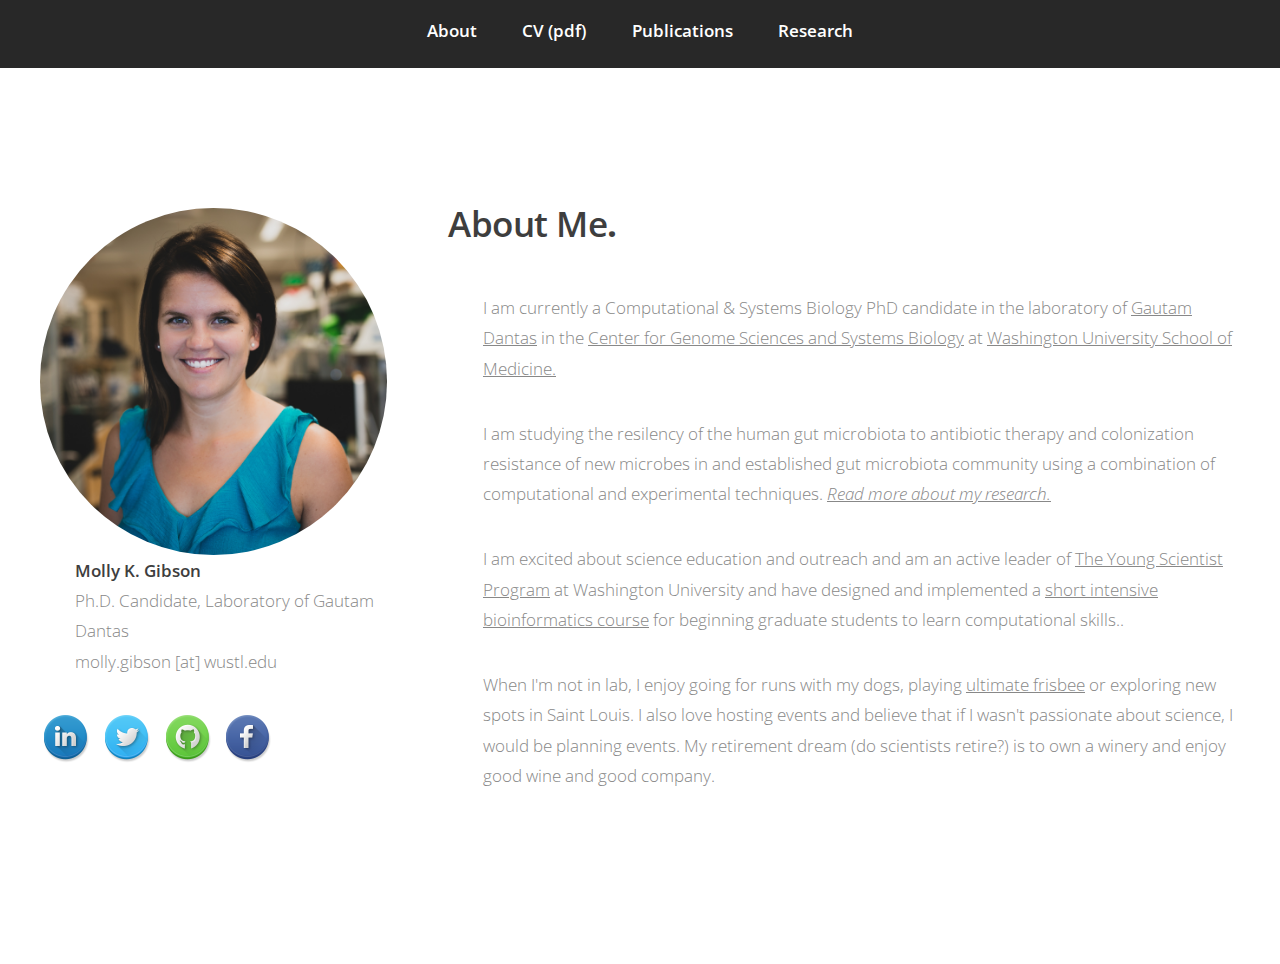
<file: index.html>
<!DOCTYPE HTML>
<!--
	Miniport by HTML5 UP
	html5up.net | @n33co
	Free for personal and commercial use under the CCA 3.0 license (html5up.net/license)
-->
<html>
	<head>
		<title>Molly K. Gibson</title>
		<meta http-equiv="content-type" content="text/html; charset=utf-8" />
		<meta name="description" content="" />
		<meta name="keywords" content="" />
		<!--[if lte IE 8]><script src="css/ie/html5shiv.js"></script><![endif]-->
		<script src="js/jquery.min.js"></script>
		<script src="js/jquery.scrolly.min.js"></script>
		<script src="js/skel.min.js"></script>
		<script src="js/init.js"></script>
		<noscript>
			<link rel="stylesheet" href="css/skel.css" />
			<link rel="stylesheet" href="css/style.css" />
			<link rel="stylesheet" href="css/style-desktop.css" />
		</noscript>
		<!--[if lte IE 8]><link rel="stylesheet" href="css/ie/v8.css" /><![endif]-->
		<!--[if lte IE 9]><link rel="stylesheet" href="css/ie/v9.css" /><![endif]-->
	</head>
	<body>

		<!-- Nav -->
		<nav id="nav">
			<ul class="container">
				<li class="active"><a href="index.html">About</a></li>
				<li><a href="GibsonCV.pdf" target="_blank">CV (pdf)</a></li>
				<li><a href="publications.html">Publications</a></li>
				<li><a href="research.html">Research</a></li>
				<!--<li><a href="usesthis.html">Uses This</a></li>-->
			</ul>
		</nav>

		<!-- Home -->
		<div class="wrapper style1 first">
			<article class="container" id="top">
				<div class="row">
					<div class="4u">
						<span class="image fit"><img src="images/GibsonHeadshot.jpg" alt="" /></span>
						<p><strong>Molly K. Gibson</strong><br />
						Ph.D. Candidate, Laboratory of Gautam Dantas<br />
<!--Center for Genome Sciences, Box 8510<br />
Washington University School of Medicine<br />
4444 Forest Park Ave<br />
Saint Louis, MO 63108, USA<br /> -->
						molly.gibson [at] wustl.edu</p>
								<ul class="social">
									<li><a href="http://linkedin.com/in/mollygibson"><img src="images/LinkedIn.png" alt="" /></a></li>
									<li><a href="http://twitter.com/gibsmk"><img src="images/Twitter.png" alt="" /></a></li>
									<li><a href="https://github.com/mollygibson"><img src="images/GitHub.png" alt="" /></a></li>
									<li><a href="http://facebook.com/mollykgibson"><img src="images/Facebook.png" alt="" /></a></li>
								</ul>
					</div>
					<div class="8u">
						<header>
							<h2><strong>About Me</strong>.</h2>
						</header>
						<p>I am currently a Computational & Systems Biology PhD candidate in the laboratory of <a href="http://dantaslab.wustl.edu" target="_blank">Gautam Dantas</a> in the <a href="http://cgs.wustl.edu" target="_blank">Center for Genome Sciences and Systems Biology</a> at <a href="http://medschool.wustl.edu/" target="_blank">Washington University School of Medicine.</a>
						</p>
						<p>I am studying the resilency of the human gut microbiota to antibiotic therapy and colonization resistance of new microbes in and established gut microbiota community using a combination of computational and experimental techniques. <a href="research.html"><i>Read more about my research.</i></a>
						</p>
						<p>I am excited about science education and outreach and am an active leader of <a href="http://ysp.wustl.edu" target="_blank">The Young Scientist Program</a> at Washington University and have designed and implemented a <a href="bioinformatics/index.html">short intensive bioinformatics course</a> for beginning graduate students to learn computational skills..<!--<a href="outreach.html"> <i>Read more about science outreach.</i></a>-->
						</p>

						<p>When I'm not in lab, I enjoy going for runs with my dogs, playing <a href="http://slua.org" target="_blank">ultimate frisbee</a> or exploring new spots in Saint Louis. I also love hosting events and believe that if I wasn't passionate about science, I would be planning events. My retirement dream (do scientists retire?) is to own a winery and enjoy good wine and good company.
						</p>
					</div>
				</div>
			</article>
		</div>

	</body>
</html>
</file>
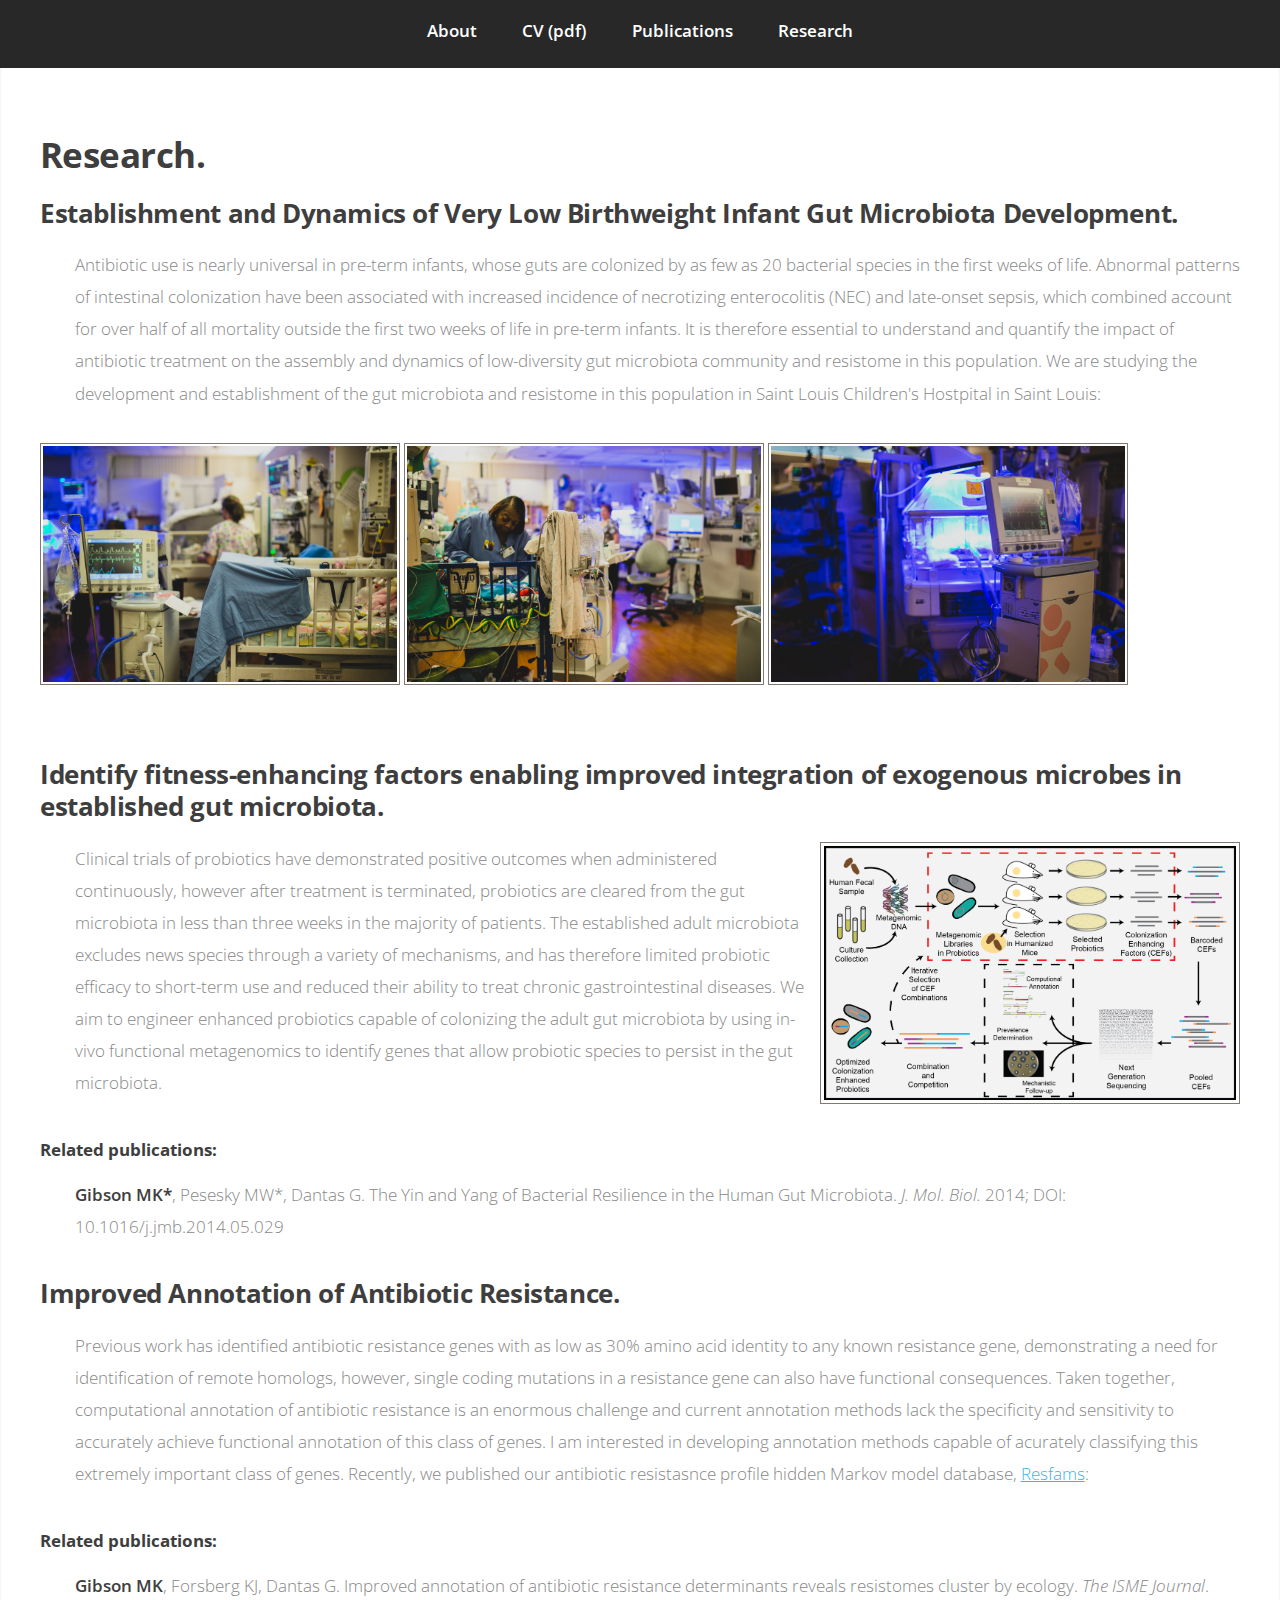
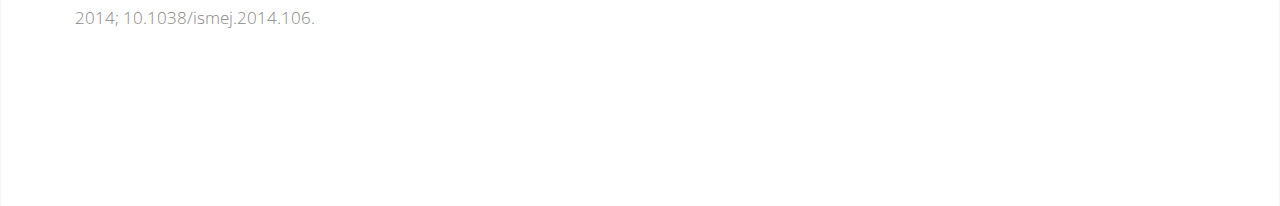
<file: research.html>
<!DOCTYPE HTML>
<!--
	Miniport by HTML5 UP
	html5up.net | @n33co
	Free for personal and commercial use under the CCA 3.0 license (html5up.net/license)
-->
<html>
	<head>
		<title>Molly K. Gibson</title>
		<meta http-equiv="content-type" content="text/html; charset=utf-8" />
		<meta name="description" content="" />
		<meta name="keywords" content="" />
		<!--[if lte IE 8]><script src="css/ie/html5shiv.js"></script><![endif]-->
		<script src="js/jquery.min.js"></script>
		<script src="js/jquery.scrolly.min.js"></script>
		<script src="js/skel.min.js"></script>
		<script src="js/init.js"></script>
		<noscript>
			<link rel="stylesheet" href="css/skel.css" />
			<link rel="stylesheet" href="css/style.css" />
			<link rel="stylesheet" href="css/style-desktop.css" />
		</noscript>
		<!--[if lte IE 8]><link rel="stylesheet" href="css/ie/v8.css" /><![endif]-->
		<!--[if lte IE 9]><link rel="stylesheet" href="css/ie/v9.css" /><![endif]-->
	</head>
	<body>

		<!-- Nav -->
		<nav id="nav">
			<ul class="container">
				<li class="active"><a href="index.html">About</a></li>
				<li><a href="GibsonCV.pdf" target="_blank">CV (pdf)</a></li>
				<li><a href="publications.html">Publications</a></li>
				<li><a href="research.html">Research</a></li>
				<!--<li><a href="usesthis.html">Uses This</a></li>-->
			</ul>
		</nav>
		<div class="wrapper style2">
			<div class="container">
			<h2>Research.</h2>
				<h3>Establishment and Dynamics of Very Low Birthweight Infant Gut Microbiota Development.					</h3>
					<p>
						Antibiotic use is nearly universal in pre-term infants, whose guts are colonized by as few as 20 bacterial species in the first weeks of life. Abnormal patterns of intestinal colonization have been associated with increased incidence of necrotizing enterocolitis (NEC) and late-onset sepsis, which combined account for over half of all mortality outside the first two weeks of life in pre-term infants. It is therefore essential to understand and quantify the impact of antibiotic treatment on the assembly and dynamics of low-diversity gut microbiota community and resistome in this population. We are studying the development and establishment of the gut microbiota and resistome in this population in Saint Louis Children's Hostpital in Saint Louis:
					</p>
					<span class="image nicu"><img src="images/NICU_07.jpg"/></span>
					<span class="image nicu"><img class="nicu" src="images/NICU_08.jpg"/></span>
					<span class="image nicu"><img class="nicu" src="images/NICU_09.jpg" /></span>
					<br /><br /><br />
					<h3>Identify fitness-enhancing factors enabling improved integration of exogenous microbes in established gut microbiota.
					</h3>
					<span class="image probiotics"><img src="images/GibsonPeseky_Fig2.png"/></span>
					<p>
						Clinical trials of probiotics have demonstrated positive outcomes when administered continuously, however after treatment is terminated, probiotics are cleared from the gut microbiota in less than three weeks in the majority of patients. The established adult microbiota excludes news species through a variety of mechanisms, and has therefore limited probiotic efficacy to short-term use and reduced their ability to treat chronic gastrointestinal diseases. We aim to engineer enhanced probiotics capable of colonizing the adult gut microbiota by using in-vivo functional metagenomics to identify genes that allow probiotic species to persist in the gut microbiota.
					</p>
					<h4>Related publications:</h4>
					<p><b>Gibson MK*</b>, Pesesky MW*, Dantas G. The Yin and Yang of Bacterial Resilience in the Human Gut Microbiota. <i>J. Mol. Biol.</i> 2014; DOI: 10.1016/j.jmb.2014.05.029
					</p>
					<h3>Improved Annotation of Antibiotic Resistance.</h3>
					<p>
						Previous work has identified antibiotic resistance genes with as low as 30% amino acid identity to any known resistance gene, demonstrating a need for identification of remote homologs, however, single coding mutations in a resistance gene can also have functional consequences. Taken together, computational annotation of antibiotic resistance is an enormous challenge and current annotation methods lack the specificity and sensitivity to accurately achieve functional annotation of this class of genes. I am interested in developing annotation methods capable of acurately classifying this extremely important class of genes. Recently, we published our antibiotic resistasnce profile hidden Markov model database, <a href="http://www.dantaslab.org/resfams/">Resfams</a>:
						<h4>Related publications:</h4>
						<p><b>Gibson MK</b>, Forsberg KJ, Dantas G. Improved annotation of antibiotic resistance determinants reveals resistomes cluster by ecology. <i>The ISME Journal</i>. 2014; 10.1038/ismej.2014.106.
						</p>
					</p>
			</div>
		</div>
	</body>
</html>
</file>
<file: css/style-desktop.css>
/*
	Miniport by HTML5 UP
	html5up.net | @n33co
	Free for personal and commercial use under the CCA 3.0 license (html5up.net/license)
*/

/*********************************************************************************/
/* Basic                                                                         */
/*********************************************************************************/

	body,input,textarea,select
	{
		font-size: 13pt;
	}

	h1
	{
		font-size: 3.25em;
		letter-spacing: -0.025em;
	}

	h2
	{
		font-size: 2em;
		letter-spacing: -0.015em;
	}
	
	h3
	{
		font-size: 1.5em;
		letter-spacing: -0.015em;
	}

	h1, h2, h3, h4, h5, h6
	{
		margin: 0 0 0.75em 0;
	}

	header
	{
		margin: 0 0 3em 0;
	}
	
		header > p
		{
			font-size: 1.25em;
			margin: 0;
		}

	footer
	{
		margin: 3em 0 0 0;
	}
	
		footer > p
		{
			font-size: 1.25em;
		}
	
	/* Form */
	
		form
		{
		}
		
			form .button
			{
				margin: 0 0.5em 0 0.5em;
			}

	/* Button */
	
		input[type="button"],
		input[type="submit"],
		input[type="reset"],
		.button
		{
			padding: 1em 2.35em 1em 2.35em;
			font-size: 1.1em;
		}

			input[type="button"].big,
			input[type="submit"].big,
			input[type="reset"].big,
			.button.big
			{
				font-size: 1.5em;
				letter-spacing: -0.025em;
			}

	/* Box */

		.box
		{
			padding: 2em;
		}

			.box.style1
			{
				padding: 3em 2em 3.5em 2em;
			}

				.box.style1 h3
				{
					margin-bottom: 0.5em;
				}

			.box.style2
			{
			}

				.box.style2 h3
				{
					margin-bottom: 0.25em;
				}

				.box.style2 .image
				{
					position: relative;
					left: 2em;
					top: 2em;
					margin: -4em 0 4em -4em;
					width: auto;
				}

/*********************************************************************************/
/* Wrappers                                                                      */
/*********************************************************************************/

	.wrapper
	{
		padding: 8em 0 8em 0;
		text-align: center;
	}
	
		.wrapper.first
		{
			padding-top: 12em;
		}

/*********************************************************************************/
/* Nav                                                                           */
/*********************************************************************************/

	#nav
	{
	}

		#nav a:hover
		{
			background: #383838;
		}
		
		#nav a:active
		{
			background: #484848;
		}
	
		#nav a
		{
			padding: 0.2em 1em 0.2em 1em;
			margin: 0.6em 0.2em 0.6em 0.2em;
			font-weight: 600;
			border-radius: 8px;
			-moz-transition: background-color .2s ease-in-out;
			-webkit-transition: background-color .2s ease-in-out;
			-o-transition: background-color .2s ease-in-out;
			-ms-transition: background-color .2s ease-in-out;
			transition: background-color .2s ease-in-out;
			color: #fff;
		}
		
/*********************************************************************************/
/* Articles                                                                      */
/*********************************************************************************/

	#top
	{
		text-align: left;
	}

		#top .image
		{
			width: 20em;
			height: 20em;
			margin: 0;
		}

		#top h1
		{
			margin-top: 0.35em;
		}
	
		#top p
		{
			font-size: 1em;
			line-height: 1.75em;
		}
		
	#contact
	{
	}
	
		#contact footer
		{
			font-size: 0.9em;
		}
		
/*********************************************************************************/
/* Copyright                                                                     */
/*********************************************************************************/

	#copyright
	{
		font-size: 1em;
		line-height: 1em;
	}

		#copyright li
		{
			display: inline-block;
			border-left: solid 1px rgba(0,0,0,0.5);
			box-shadow: -1px 0px 0px 0px rgba(255,255,255,0.1);
			padding: 0 0 0 1em;
			margin: 0 0 0 1em;
		}
		
		#copyright li:first-child
		{
			border: 0;
			box-shadow: none;
			padding-left: 0;
			margin-left: 0;
		}
</file>
<file: css/ie/v8.css>
/*
	Miniport by HTML5 UP
	html5up.net | @n33co
	Free for personal and commercial use under the CCA 3.0 license (html5up.net/license)
*/

/*********************************************************************************/
/* Basic                                                                         */
/*********************************************************************************/

	form input[type=text],
	form input[type=password],
	form select,
	form textarea,
	input[type="button"],
	input[type="submit"],
	input[type="reset"],
	.button,
	#top .image,
	#top .image img,
	#nav a
	{
		position: relative;
		-ms-behavior: url('css/ie/PIE.htc');
	}

	/* Section/Article */
	
		section > .last-child,
		article > .last-child
		{
			margin-bottom: 0;
		}

		section.last-child,
		article.last-child
		{
			margin-bottom: 0;
		}
		
	/* Box */

		.box
		{
			border: solid 1px #ddd;
		}

	/* List */

		ul.social li a
		{
			position: relative;
			top: 0 !important;
			overflow: hidden;
			-ms-behavior: url('css/ie/PIE.htc');
		}

			ul.social li a:before
			{
				background: none;
			}

/*********************************************************************************/
/* Wrappers                                                                      */
/*********************************************************************************/

	.wrapper
	{
		border-top: solid 1px #ddd;
	}
</file>
<file: css/ie/v9.css>
/*
	Miniport by HTML5 UP
	html5up.net | @n33co
	Free for personal and commercial use under the CCA 3.0 license (html5up.net/license)
*/

/*********************************************************************************/
/* Basic                                                                         */
/*********************************************************************************/

	/* Button */

		input[type="button"],
		input[type="submit"],
		input[type="reset"],
		.button
		{
			background-image: url('images/grad0-20.svg');
		}
		
	/* List */

		ul
		{
		}

			ul.social
			{
			}
			
				ul.social li a:before
				{
					background-image: url('images/grad0-20.svg');
				}
</file>
<file: css/skel.css>
/* Resets (http://meyerweb.com/eric/tools/css/reset/ | v2.0 | 20110126 | License: none (public domain)) */

	html,body,div,span,applet,object,iframe,h1,h2,h3,h4,h5,h6,p,blockquote,pre,a,abbr,acronym,address,big,cite,code,del,dfn,em,img,ins,kbd,q,s,samp,small,strike,strong,sub,sup,tt,var,b,u,i,center,dl,dt,dd,ol,ul,li,fieldset,form,label,legend,table,caption,tbody,tfoot,thead,tr,th,td,article,aside,canvas,details,embed,figure,figcaption,footer,header,hgroup,menu,nav,output,ruby,section,summary,time,mark,audio,video{margin:0;padding:0;border:0;font-size:100%;font:inherit;vertical-align:baseline;}article,aside,details,figcaption,figure,footer,header,hgroup,menu,nav,section{display:block;}body{line-height:1;}ol,ul{list-style:none;}blockquote,q{quotes:none;}blockquote:before,blockquote:after,q:before,q:after{content:'';content:none;}table{border-collapse:collapse;border-spacing:0;}body{-webkit-text-size-adjust:none}

/* Box Model */

	*, *:before, *:after {
		-moz-box-sizing: border-box;
		-webkit-box-sizing: border-box;
		box-sizing: border-box;
	}

/* Container */

	body {
		/* min-width: (containers) */
		min-width: 1200px;
	}

	.container {
		margin-left: auto;
		margin-right: auto;
		
		/* width: (containers) */
		width: 1200px;
	}

	/* Modifiers */
	
		.container.small {
			/* width: (containers) * 0.75; */
			width: 900px;
		}

		.container.big {
			width: 100%;

			/* max-width: (containers) * 1.25; */
			max-width: 1500px;

			/* min-width: (containers); */
			min-width: 1200px;
		}

/* Grid */

	.\31 2u { width: 100% }
	.\31 1u { width: 91.6666666667% }
	.\31 0u { width: 83.3333333333% }
	.\39 u { width: 75% }
	.\38 u { width: 66.6666666667% }
	.\37 u { width: 58.3333333333% }
	.\36 u { width: 50% }
	.\35 u { width: 41.6666666667% }
	.\34 u { width: 33.3333333333% }
	.\33 u { width: 25% }
	.\32 u { width: 16.6666666667% }
	.\31 u { width: 8.3333333333% }
	.\-11u { margin-left: 91.6666666667% }
	.\-10u { margin-left: 83.3333333333% }
	.\-9u { margin-left: 75% }
	.\-8u { margin-left: 66.6666666667% }
	.\-7u { margin-left: 58.3333333333% }
	.\-6u { margin-left: 50% }
	.\-5u { margin-left: 41.6666666667% }
	.\-4u { margin-left: 33.3333333333% }
	.\-3u { margin-left: 25% }
	.\-2u { margin-left: 16.6666666667% }
	.\-1u { margin-left: 8.3333333333% }

	/* Rows */

		.row > * {
			float: left;
		}

		.row:after {
			content: '';
			display: block;
			clear: both;
			height: 0;
		}

		.row:first-child > * {
			padding-top: 0 !important;
		}

		.row.uniform > * > :first-child {
			margin-top: 0;
		}

		.row.uniform > * > :last-child {
			margin-bottom: 0;
		}

		/* Normal */

			.row > * {
				/* padding-left: (gutters) */
				padding-left: 40px;
			}

			.row + .row > * {
				/* padding: (gutters) 0 0 (gutters) */
				padding: 40px 0 0 40px;
			}

			.row {
				/* margin-left: -(gutters) */
				margin-left: -40px;
			}

			.row + .row.uniform > * {
				/* padding: (gutters.vertical) 0 0 (gutters.vertical) */
				padding: 40px 0 0 40px;
			}

		/* Flush */

			.row.flush > * {
				padding-left: 0;
			}

			.row + .row.flush > * {
				padding: 0;
			}

			.row.flush {
				margin-left: 0;
			}

			.row + .row.uniform.flush > * {
				padding: 0;
			}

		/* Quarter */

			.row.quarter > * {
				/* padding-left: (gutters * 0.25) */
				padding-left: 10px;
			}

			.row + .row.quarter > * {
				/* padding: (gutters * 0.25) 0 0 (gutters * 0.25) */
				padding: 10px 0 0 10px;
			}

			.row.quarter {
				/* margin-left: -(gutters * 0.25) */
				margin-left: -10px;
			}

			.row + .row.uniform.quarter > * {
				/* padding: (gutters.vertical * 0.25) 0 0 (gutters.vertical * 0.25) */
				padding: 10px 0 0 10px;
			}

		/* Half */

			.row.half > * {
				/* padding-left: (gutters * 0.5) */
				padding-left: 20px;
			}

			.row + .row.half > * {
				/* padding: (gutters * 0.5) 0 0 (gutters * 0.5) */
				padding: 20px 0 0 20px;
			}

			.row.half {
				/* margin-left: -(gutters * 0.5) */
				margin-left: -20px;
			}

			.row + .row.uniform.half > * {
				/* padding: (gutters.vertical * 0.5) 0 0 (gutters.vertical * 0.5) */
				padding: 20px 0 0 20px;
			}

		/* One and (a) Half */

			.row.oneandhalf > * {
				/* padding-left: (gutters * 1.5) */
				padding-left: 60px;
			}

			.row + .row.oneandhalf > * {
				/* padding: (gutters * 1.5) 0 0 (gutters * 1.5) */
				padding: 60px 0 0 60px;
			}

			.row.oneandhalf {
				/* margin-left: -(gutters * 1.5) */
				margin-left: -60px;
			}

			.row + .row.uniform.oneandhalf > * {
				/* padding: (gutters.vertical * 1.5) 0 0 (gutters.vertical * 1.5) */
				padding: 60px 0 0 60px;
			}

		/* Double */

			.row.double > * {
				/* padding-left: (gutters * 2) */
				padding-left: 80px;
			}

			.row + .row.double > * {
				/* padding: (gutters * 2) 0 0 (gutters * 2) */
				padding: 80px 0 0 80px;
			}

			.row.double {
				/* margin-left: -(gutters * 2) */
				margin-left: -80px;
			}
			
			.row + .row.uniform.double > * {
				/* padding: (gutters.vertical * 2) 0 0 (gutters.vertical * 2) */
				padding: 80px 0 0 80px;
			}
</file>
<file: css/style.css>
@charset 'UTF-8';
@import url('http://fonts.googleapis.com/css?family=Open+Sans:300,300italic,600,600italic,700');
@import url('font-awesome.min.css');

/*
	Miniport by HTML5 UP
	html5up.net | @n33co
	Free for personal and commercial use under the CCA 3.0 license (html5up.net/license)
*/

/*********************************************************************************/
/* Basic                                                                         */
/*********************************************************************************/

	body,input,textarea,select
	{
		font-family: 'Open Sans', sans-serif;
		line-height: 1.85em;
		color: #888;
		font-weight: 300;
	}

		body.is-loading *
		{
			-moz-transition: none !important;
			-webkit-transition: none !important;
			-o-transition: none !important;
			-ms-transition: none !important;
			transition: none !important;
			-moz-animation: none !important;
			-webkit-animation: none !important;
			-o-animation: none !important;
			-ms-animation: none !important;
			animation: none !important;
		}
	
	a
	{
		color: #43B3E0;
		-moz-transition: color .2s ease-in-out;
		-webkit-transition: color .2s ease-in-out;
		-o-transition: color .2s ease-in-out;
		-ms-transition: color .2s ease-in-out;
		transition: color .2s ease-in-out;
	}
	
		a:hover
		{
			color: #43bff0 !important;
		}

		a img
		{
			border: 0;
		}

	b, strong
	{
		font-weight: 600;
		color: #3e3e3e;
	}

	i, em
	{
		font-style: italic;
	}

	sub
	{
		position: relative;
		top: 0.5em;
		font-size: 0.8em;
	}
	
	sup
	{
		position: relative;
		top: -0.5em;
		font-size: 0.8em;
	}

	blockquote
	{
		border-left: solid 0.75em #eee;
		padding: 1em 0 1em 1.5em;
		font-style: italic;
	}
				
	h1, h2, h3, h4, h5, h6
	{
		color: #3e3e3e;
	}
	
		h1 a, h2 a, h3 a, h4 a, h5 a, h6 a
		{
			text-decoration: none;
			color: inherit;
		}
	
	h2, h3, h4, h5, h6
	{
		font-weight: 700;
	}
	
	h1
	{
		font-weight: 300;
	}
	
		h1 strong
		{
			font-weight: 700;
		}
	
	em, i
	{
		font-style: italic;
	}

	br.clear
	{
		clear: both;
	}
	
	hr
	{
		border: 0;
		border-top: solid 1px #444;
		border-top-color: rgba(0,0,0,0.35);
		box-shadow: 0px 1px 0px 0px rgba(255,255,255,0.1);
		height: 1px;
		margin: 3em 0 4em 0;
	}
	
	p, ul, ol, dl, table
	{
		margin-bottom: 2em;
		margin-left: 2em;
	}
	
	li
	{
		margin-bottom: 0.5em;
	}

	/* Form */
	
		form
		{
		}
		
			form label
			{
				color: #3e3e3e;
				font-weight: 700;
				display: block;
				margin: 0 0 0.5em 0;
			}
		
			form input[type=text],
			form input[type=email],
			form input[type=password],
			form select,
			form textarea
			{
				-webkit-appearance: none;
				display: block;
				border: 0;
				padding: 0.75em;
				font-size: 1em;
				border-radius: 8px;
				border: solid 1px #ddd;
				background: #fff;
				color: #bbb;
				box-shadow: inset 0px 2px 3px 1px rgba(0,0,0,0.05), 0px 1px 0px 0px rgba(255,255,255,0.025);
				width: 100%;
				-moz-transition: background .2s ease-in-out, box-shadow .2s ease-in-out;
				-webkit-transition: background .2s ease-in-out, box-shadow .2s ease-in-out;
				-o-transition: background .2s ease-in-out, box-shadow .2s ease-in-out;
				-ms-transition: background .2s ease-in-out, box-shadow .2s ease-in-out;
				transition: background .2s ease-in-out, box-shadow .2s ease-in-out;
			}

			form input[type=text]:focus,
			form input[type=email]:focus,
			form input[type=password]:focus,
			form select:focus,
			form textarea:focus
			{
				background: #fafafa;
				box-shadow: inset 0px 2px 5px 0px rgba(0,0,0,0.05), 0px 1px 0px 0px rgba(255,255,255,0.025), inset 0px 0px 2px 1px #43bff0;
			}

			form textarea
			{
				height: 15em;
			}
			
			form .formerize-placeholder
			{
				color: #555 !important;
			}

			form ::-webkit-input-placeholder
			{
				color: #555 !important;
			}

			form :-moz-placeholder
			{
				color: #555 !important;
			}

			form ::-moz-placeholder
			{
				color: #555 !important;
			}

			form :-ms-input-placeholder
			{
				color: #555 !important;
			}

			form ::-moz-focus-inner
			{
				border: 0;
			}

	/* Tables */
	
		table
		{
			width: 100%;
		}
		
			table.default
			{
				width: 100%;
			}

				table.default tr
				{
					border-top: solid 1px #eee;
				}

					table.default tr:first-child
					{
						border-top: 0;
					}
			
				table.default td
				{
					padding: 0.5em 1em 0.5em 1em;
				}
				
				table.default th
				{
					text-align: left;
					padding: 0.5em 1em 0.5em 1em;
					font-weight: 600;
					margin: 0 0 1em 0;
				}
			
				table.default thead
				{
					background: #4f4f4f;
					color: #fff;
				}
				
				table.default tfoot
				{
				}
				
				table.default tbody
				{
				}

	/* Section/Article */
	
		section,
		article
		{
			margin-bottom: 3em;
		}
		
		section > :last-child,
		article > :last-child
		{
			margin-bottom: 0;
		}

		section:last-child,
		article:last-child
		{
			margin-bottom: 0;
		}

	/* Image */

		.image
		{
			display: inline-block;
			position: relative;
		}
		
			.image.nicu{
				padding:2px; 
				border:1px solid #807873;
				width:30%;
			}
		
			.image.probiotics{
				padding:2px; 
				border:1px solid #807873;
				width:35%;
				float:right;
				padding:3px;
			}
		
			.image.setup{
				padding:2px; 
				border:1px solid #807873;
				display:block;
				width:90%;
			}
		
			.image img
			{
				display: block;
				width: 100%;
			}

			.image.fit
			{
				display: block;
				width: 100%;
			}
			
			.image.featured
			{
				display: block;
				width: 100%;
				margin: 0 0 2em 0;
			}
			
			.image.left
			{
				float: left;
				margin: 0 2em 2em 0;
			}
			
			.image.centered
			{
				display: block;
				margin: 0 0 2em 0;
			}

				.image.centered img
				{
					margin: 0 auto;
					width: auto;
				}

	/* Button */
	
		input[type="button"],
		input[type="submit"],
		input[type="reset"],
		.button
		{
			-webkit-appearance: none;
			position: relative;
			display: inline-block;
			color: #fff !important;
			text-decoration: none;
			font-weight: 700;
			border: 0;
			outline: 0;
			cursor: pointer;
			border-radius: 8px;
			text-shadow: -1px -1px 0.5px rgba(0,0,0,0.5);
			overflow: hidden;
			box-shadow: inset 0px 0px 0px 1px rgba(0,0,0,0.5), inset 0px 2px 1px 0px rgba(255,255,255,0.75);
			background: #43B3E0;
			background-image:	url('images/bg.png'),		-moz-linear-gradient(top, rgba(0,0,0,0), rgba(0,0,0,0.2));
			background-image:	url('images/bg.png'),		-webkit-linear-gradient(top, rgba(0,0,0,0), rgba(0,0,0,0.2));
			background-image:	url('images/bg.png'),		-o-linear-gradient(top, rgba(0,0,0,0), rgba(0,0,0,0.2));
			background-image:	url('images/bg.png'),		-ms-linear-gradient(top, rgba(0,0,0,0), rgba(0,0,0,0.2));
			background-image:	url('images/bg.png'),		linear-gradient(top, rgba(0,0,0,0), rgba(0,0,0,0.2));
			-moz-transition: background-color .2s ease-in-out;
			-webkit-transition: background-color .2s ease-in-out;
			-o-transition: background-color .2s ease-in-out;
			-ms-transition: background-color .2s ease-in-out;
			transition: background-color .2s ease-in-out;
		}

			input[type="button"]:hover,
			input[type="submit"]:hover,
			input[type="reset"]:hover,
			.button:hover
			{
				background-color: #43bff0;
				color: #fff !important;
			}
			
			input[type="button"]:active,
			input[type="submit"]:active,
			input[type="reset"]:active,
			.button:active
			{
				background-color: #3BA8D3;
				top: 1px;
			}
		
			input[type="button"].alt,
			input[type="submit"].alt,
			input[type="reset"].alt,
			.button.alt
			{
				background-color: #444;
				box-shadow: inset 0px 0px 0px 1px #242424, inset 0px 2px 1px 0px rgba(255,255,255,0.2);
			}

				input[type="button"].alt:hover,
				input[type="submit"].alt:hover,
				input[type="reset"].alt:hover,
				.button.alt:hover
				{
					background-color: #4f4f4f;
					color: #fff !important;
				}
				
				input[type="button"].alt:active,
				input[type="submit"].alt:active,
				input[type="reset"].alt:active,
				.button.alt:active
				{
					background-color: #3f3f3f;
				}
		
	/* List */

		ul
		{
		}

			ul.default
			{
				list-style: disc;
				padding-left: 1em;
			}
			
				ul.default li
				{
					padding-left: 0.5em;
				}
				
			ul.social
			{
				cursor: default;
				margin: 0;
			}
			
				ul.social li
				{
					position: relative;
					display: inline-block;
					margin: 0.25em;
					top: 0;
				}

					ul.social li a {
						display: block;
						width: 48px;
						height: 48px;
						border-radius: 6px;
						top: 0;
						position: relative;

						-moz-transition: top .2s ease-in-out;
						-webkit-transition: top .2s ease-in-out;
						-o-transition: top .2s ease-in-out;
						-ms-transition: top .2s ease-in-out;
						transition: top .2s ease-in-out;
					}

					ul.social li a:before {
						background-color: #444;
						background-image: url('images/bg.png'),		-moz-linear-gradient(top, rgba(0,0,0,0), rgba(0,0,0,0.2));
						background-image: url('images/bg.png'),		-ms-linear-gradient(top, rgba(0,0,0,0), rgba(0,0,0,0.2));
						background-image: url('images/bg.png'),		-o-linear-gradient(top, rgba(0,0,0,0), rgba(0,0,0,0.2));
						background-image: url('images/bg.png'),		-webkit-linear-gradient(top, rgba(0,0,0,0), rgba(0,0,0,0.2));
						background-image: url('images/bg.png'),		linear-gradient(top, rgba(0,0,0,0), rgba(0,0,0,0.2));
						border-radius: 6px;
						box-shadow: inset 0px 0px 0px 1px #282828, inset 0px 2px 1px 0px rgba(255,255,255,0.1);
						color: #2E2E2E !important;
						display: block;
						font-size: 26px;
						height: 48px;
						line-height: 48px;
						text-align: center;
						outline: 0;
						overflow: hidden;
						text-shadow: 1px 1px 0px rgba(255,255,255,0.1);
						width: 48px;

						-moz-transition: background-color .2s ease-in-out;
						-webkit-transition: background-color .2s ease-in-out;
						-o-transition: background-color .2s ease-in-out;
						-ms-transition: background-color .2s ease-in-out;
						transition: background-color .2s ease-in-out;
					}

						ul.social li a.fa-twitter		{ background-color: #2DAAE4; }
						ul.social li a.fa-facebook		{ background-color: #3C5A98; }
						ul.social li a.fa-dribbble		{ background-color: #C4376B; }
						ul.social li a.fa-linkedin		{ background-color: #006599; }
						ul.social li a.fa-tumblr		{ background-color: #51718A; }
						ul.social li a.fa-google-plus	{ background-color: #DA2713; }
						ul.social li a.fa-github		{ background-color: #FAFAFA; }
						ul.social li a.fa-rss			{ background-color: #F2600B; }
						ul.social li a.fa-instagram		{ background-color: #E0D7C8; }
						ul.social li a.fa-foursquare	{ background-color: #39A3D4; }
						ul.social li a.fa-skype			{ background-color: #10BEF1; }
						ul.social li a.fa-soundcloud	{ background-color: #FE5419; }
						ul.social li a.fa-youtube		{ background-color: #BF2E25; }
						ul.social li a.fa-blogger		{ background-color: #FF6501; }
						ul.social li a.fa-flickr		{ background-color: #0062DB; }
						ul.social li a.fa-vimeo			{ background-color: #4C8AB0; }

						ul.social li a:hover
						{
							top: -5px;
						}
						
							ul.social li a:hover:before
							{
								background-color: transparent;
							}

			ul.actions
			{
			}

				ul.actions li
				{
					display: inline-block;
					margin: 0 0 0 1em;
				}
				
					ul.actions li:first-child
					{
						margin-left: 0;
					}

		ol
		{
			list-style: decimal;
		}	

			ol.default
			{
				list-style: decimal;
				padding-left: 1.25em;
			}

				ol.default li
				{
					padding-left: 0.25em;
				}

	/* Box */
			
		.box
		{
			background: #fff;
			box-shadow: inset 0px 0px 0px 1px rgba(0,0,0,0.15), 0px 2px 3px 0px rgba(0,0,0,0.1);
			text-align: center;
		}

/*********************************************************************************/
/* Icons                                                                         */
/*********************************************************************************/

	.icon {
		text-decoration: none;
	}

		.icon:before {
			display: inline-block;
			font-family: FontAwesome;
			font-size: 1.25em;
			text-decoration: none;
			font-style: normal;
			font-weight: normal;
			line-height: 1;
			-webkit-font-smoothing:antialiased;
			-moz-osx-font-smoothing:grayscale;
		}
		
		.icon > .label {
			display: none;
		}

		.icon.featured
		{
			color: #EA8A95;
			display: block;
			margin: 0 0 1.5em 0;
			cursor: default;
		}
		
			.icon.featured:before
			{
				font-size: 6em;
			}

/*********************************************************************************/
/* Wrappers                                                                      */
/*********************************************************************************/

	.wrapper
	{
		box-shadow: inset 0px 1px 0px 0px rgba(0,0,0,0.05), inset 0px 2px 3px 0px rgba(0,0,0,0.1);
	}

		.wrapper.first
		{
			box-shadow: none;
		}

		.wrapper.style1
		{
			background-image: none;
			background-color: #fff;
		}
		
		.wrapper.style2
		{
			background-color: #fff;
			text-shadow: 1px 1px 0px #fff;
			text-align: left;
		}
		
		.wrapper.style3
		{
			background-color: #f4f4f4;
			text-shadow: 1px 1px 0px #fff;
		}

		.wrapper.style4
		{
			background-image: none;
			background-color: #303030;
			color: #999;
			text-shadow: -1px -1px 0px #181818;
		}

			.wrapper.style4 h1, 
			.wrapper.style4 h2, 
			.wrapper.style4 h3, 
			.wrapper.style4 h4, 
			.wrapper.style4 h5, 
			.wrapper.style4 h6
			{
				color: #fff;
			}

			.wrapper.style4 form input[type=text],
			.wrapper.style4 form input[type=password],
			.wrapper.style4 form select,
			.wrapper.style4 form textarea
			{
				border: none;
				background: #282828;
			}

			.wrapper.style4 form input[type=text]:focus,
			.wrapper.style4 form input[type=password]:focus,
			.wrapper.style4 form select:focus,
			.wrapper.style4 form textarea:focus
			{
				background: #252525;
			}
		
/*********************************************************************************/
/* Nav                                                                           */
/*********************************************************************************/

	#nav
	{
		background-color: #282828;
		text-align: center;
		position: fixed;
		left: 0;
		top: 0;
		width: 100%;
		z-index: 10000;
		cursor: default;
	}
	
		#nav ul
		{
			margin-bottom: 0;
		}
	
		#nav li
		{
			display: inline-block;
		}
		
		#nav a
		{
			position: relative;
			display: block;
			color: #fff;
			text-decoration: none;
			outline: 0;
		}
		
			#nav a:hover
			{
				color: #fff !important;
			}
			
			#nav a.active:before
			{
				content: '';
				display: block;
				position: absolute;
				bottom: -0.6em;
				left: 50%;
				margin-left: -0.75em;
				border-left: solid 0.75em transparent;
				border-right: solid 0.75em transparent;
				border-top: solid 0.6em #282828;
			}
			
/*********************************************************************************/
/* Articles                                                                      */
/*********************************************************************************/

	#top
	{
	}

		#top .image
		{
			border-radius: 50%;
		}

			#top .image img
			{
				border-radius: 50%;
			}

		#top p
		{
		}
	
			#top p a
			{
				color: inherit;
			}

/*********************************************************************************/
/* Copyright                                                                     */
/*********************************************************************************/

	#copyright
	{
		color: #666;
	}
	
		#copyright a
		{
			color: inherit;

			-moz-transition: color .2s ease-in-out;
			-webkit-transition: color .2s ease-in-out;
			-o-transition: color .2s ease-in-out;
			-ms-transition: color .2s ease-in-out;
			transition: color .2s ease-in-out;
		}
		
		#copyright a:hover
		{
			color: #777;
		}
</file>
